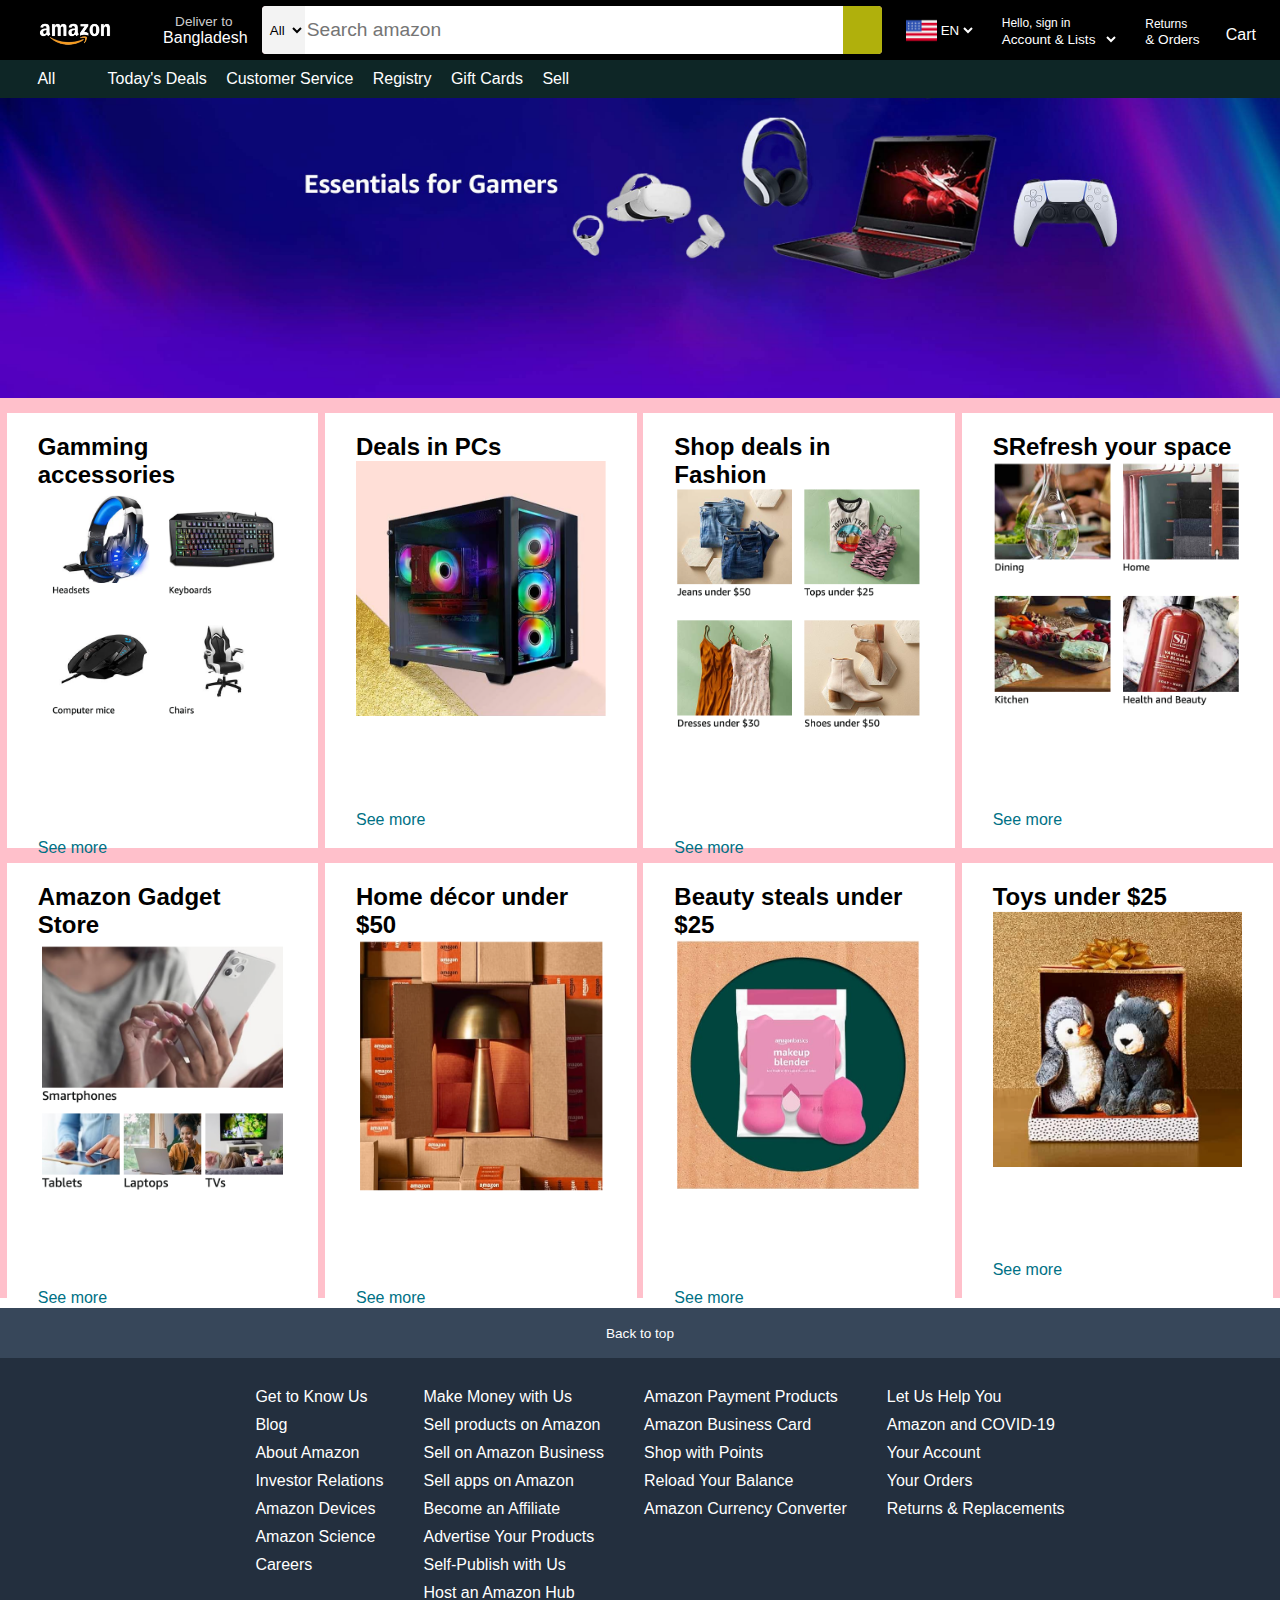
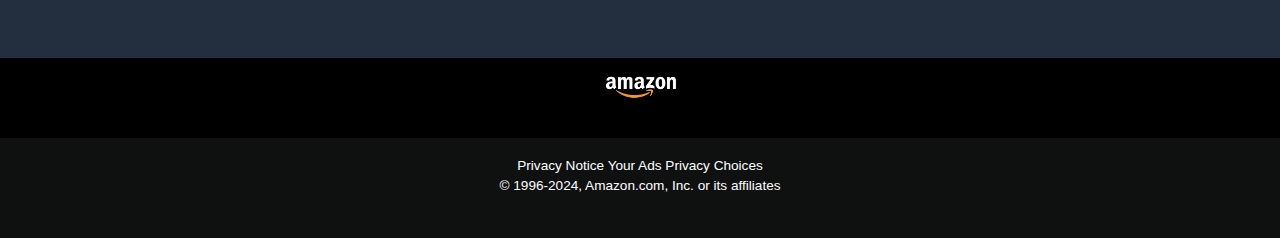
<file: index.html>
<!DOCTYPE html>
<html lang="en">
<head>
    <meta charset="UTF-8">
    <meta name="viewport" content="width=device-width, initial-scale=1.0">
    <title>Amazon</title>
    <link rel="stylesheet" href="https://cdnjs.cloudflare.com/ajax/libs/font-awesome/6.5.2/css/all.min.css" integrity="sha512-SnH5WK+bZxgPHs44uWIX+LLJAJ9/2PkPKZ5QiAj6Ta86w+fsb2TkcmfRyVX3pBnMFcV7oQPJkl9QevSCWr3W6A==" crossorigin="anonymous" referrerpolicy="no-referrer" />
    <link rel="stylesheet" href="amazon.css">

</head>
<body>
    <header>
        <div class="navbar ">
            <div class="nav-logo border">
                <div class="logo"></div>
            </div>    
            <div class="location border">
                <p class="first">Deliver to</p>
                <div class="location-mark">
                    <i class="fa-solid fa-location-dot"></i>
                    <p class="second">Bangladesh</p>                       
                </div>
            </div>
            <div class="search">
                <select class="selects">
                    <option>All</option>
                </select>
                <input type="text" placeholder="Search amazon" class="input">
                <div class="icon">
                    <i class="fa-solid fa-magnifying-glass"></i>
                </div>
            </div>
            <div class="language border">
                <div class="img"></div>
                <select class="en">
                    <option value="">EN</option>
                </select>
            </div>
            <div class="nav-signin border">
                <p><span>Hello, sign in</span></p>
                <p  class="Account">Account & Lists <select class="acsel"></select></p>
            </div>
            <div class="return border">
                <p><span>Returns</span></p>
                <p  class="Account">& Orders</p>
            </div>
            <div class="nav-cart border">
                <i class="fa-solid fa-cart-shopping"></i>
                Cart
            </div>
        </div>
        <div class="panel">
            <div class="border">
                <i class="fa-solid fa-bars"></i>
                All
            </div>
            <div class="para">
                <p class="paras">Today's Deals</p>
                <p class="paras">Customer Service</p>
                <p class="paras">Registry</p>
                <p class="paras">Gift Cards</p>
                <p class="paras">Sell</p>
            </div>

        </div>
    </header>
    <div class="hero_section"></div>
    <div class="shop-section">
        <div class="box1 box">
            <div class="box-content">
                <h2>Gamming accessories</h2>
                <div class="box-img" style="background-image: url(gamming.png);" ></div>
                <p>See more</p>
            </div>
        </div>
        <div class="box2 box">
            <div class="box-content">
                <h2>Deals in PCs</h2>
                <div class="box-img" style="background-image: url(pc.png);" ></div>
                <p>See more</p>
            </div>
        </div>
        <div class="box3 box">
            <div class="box-content">
                <h2>Shop deals in Fashion</h2>
                <div class="box-img" style="background-image: url(dress.png);" ></div>
                <p>See more</p>
            </div>
        </div>
        <div class="box4 box">
            <div class="box-content">
                <h2>SRefresh your space</h2>
                <div class="box-img" style="background-image: url(refresh.png);" ></div>
                <p>See more</p>
            </div>
        </div>
        <div class="box5 box">
            <div class="box-content">
                <h2>Amazon Gadget Store</h2>
                <div class="box-img" style="background-image: url(gadget.png);" ></div>
                <p>See more</p>
            </div>
        </div>
        <div class="box6 box">
            <div class="box-content">
                <h2>Home décor under $50</h2>
                <div class="box-img" style="background-image: url(decor.png);" ></div>
                <p>See more</p>
            </div>
        </div>
        <div class="box7 box">
            <div class="box-content">
                <h2>Beauty steals under $25</h2>
                <div class="box-img" style="background-image: url(beuty.png);" ></div>
                <p>See more</p>
            </div>
        </div>
        <div class="box8 box">
            <div class="box-content">
                <h2>Toys under $25</h2>
                <div class="box-img" style="background-image: url(toys.png);" ></div>
                <p>See more</p>
            </div>
        </div>
    </div>
    <footer>
        <div class="back-bar">
            <a class="back">Back to top</a>
        </div>
        <div class="foot1">
            <ul>
                <p class="footinline">Get to Know Us</p>
                <a >Blog</a>
                <a > About Amazon</a>
                <a>Investor Relations</a>
                <a >Amazon Devices</a>
                <a >Amazon Science</a>
                <a >Careers</a>
            </ul>
            <ul>
                <p class="footinline">Make Money with Us</p>
                <a>Sell products on Amazon</a>
                <a>Sell on Amazon Business</a>
                <a>Sell apps on Amazon</a>
                <a>Become an Affiliate</a>
                <a>Advertise Your Products</a>
                <a>Self-Publish with Us</a>
                <a>Host an Amazon Hub</a>
                <a›See More Make Money with Us></a>
           </ul>     
                
            <ul>
                <p class="footinline">Amazon Payment Products</p>
                <a>Amazon Business Card</a>
                <a>Shop with Points</a>
                <a>Reload Your Balance</a>
                <a>Amazon Currency Converter</a>
            </ul> 
            <ul>
                <p class="footinline">Let Us Help You</p>
                <a>Amazon and COVID-19</a>
                <a>Your Account</a>
                <a>Your Orders</a>
                <aShipping Rates & Policies></a>
                <a>Returns & Replacements</a>
                <aManage Your Content and Devices></a>
                <aHelp></a> 
            </ul>
        </div>
        <div class="foot2">
            <div class="logof"></div>
        </div>
        <div class="foot3">
            <div class="pages">
                <a ><Conditions of Use/a>
                <a >Privacy Notice</a>
                <a >Your Ads Privacy Choices</a>
            </div>
            <div class="copyright">
                © 1996-2024, Amazon.com, Inc. or its affiliates
            </div>
        </div>
    </footer>
</body>
</html>
</file>
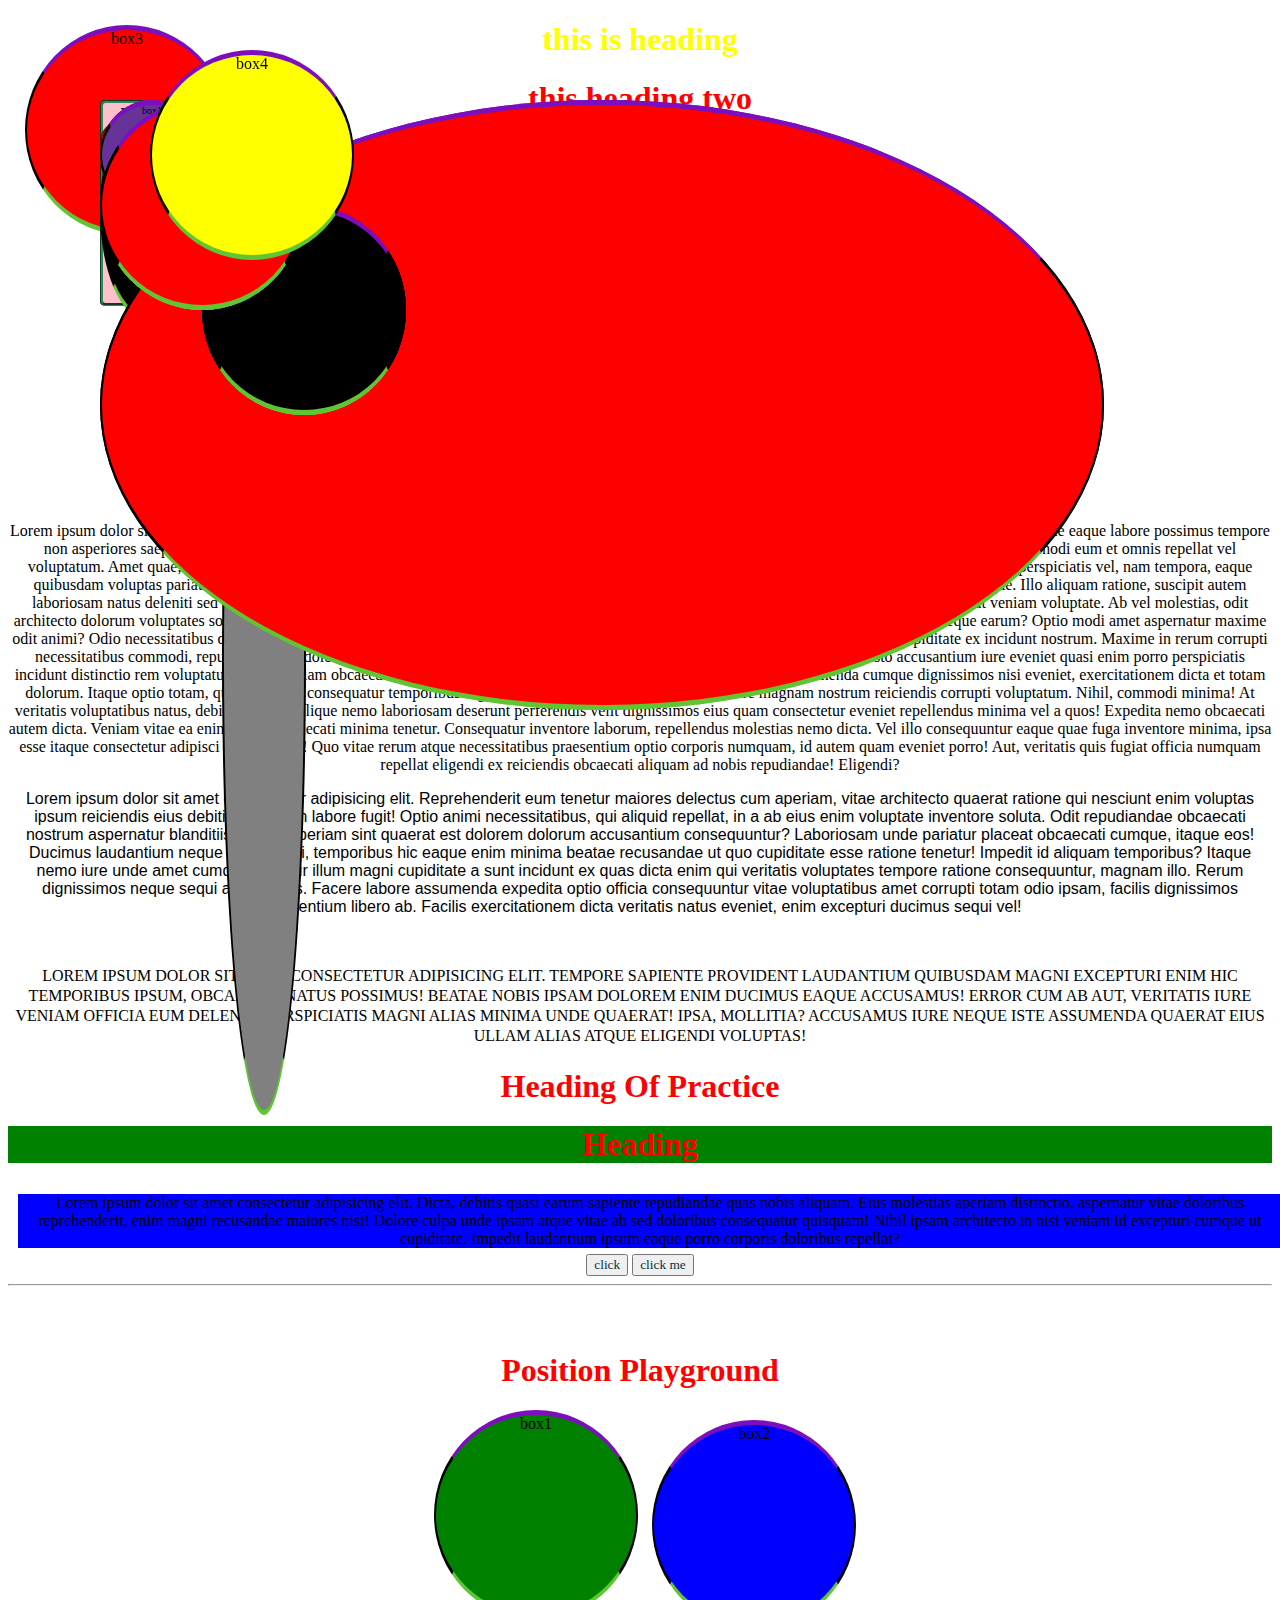
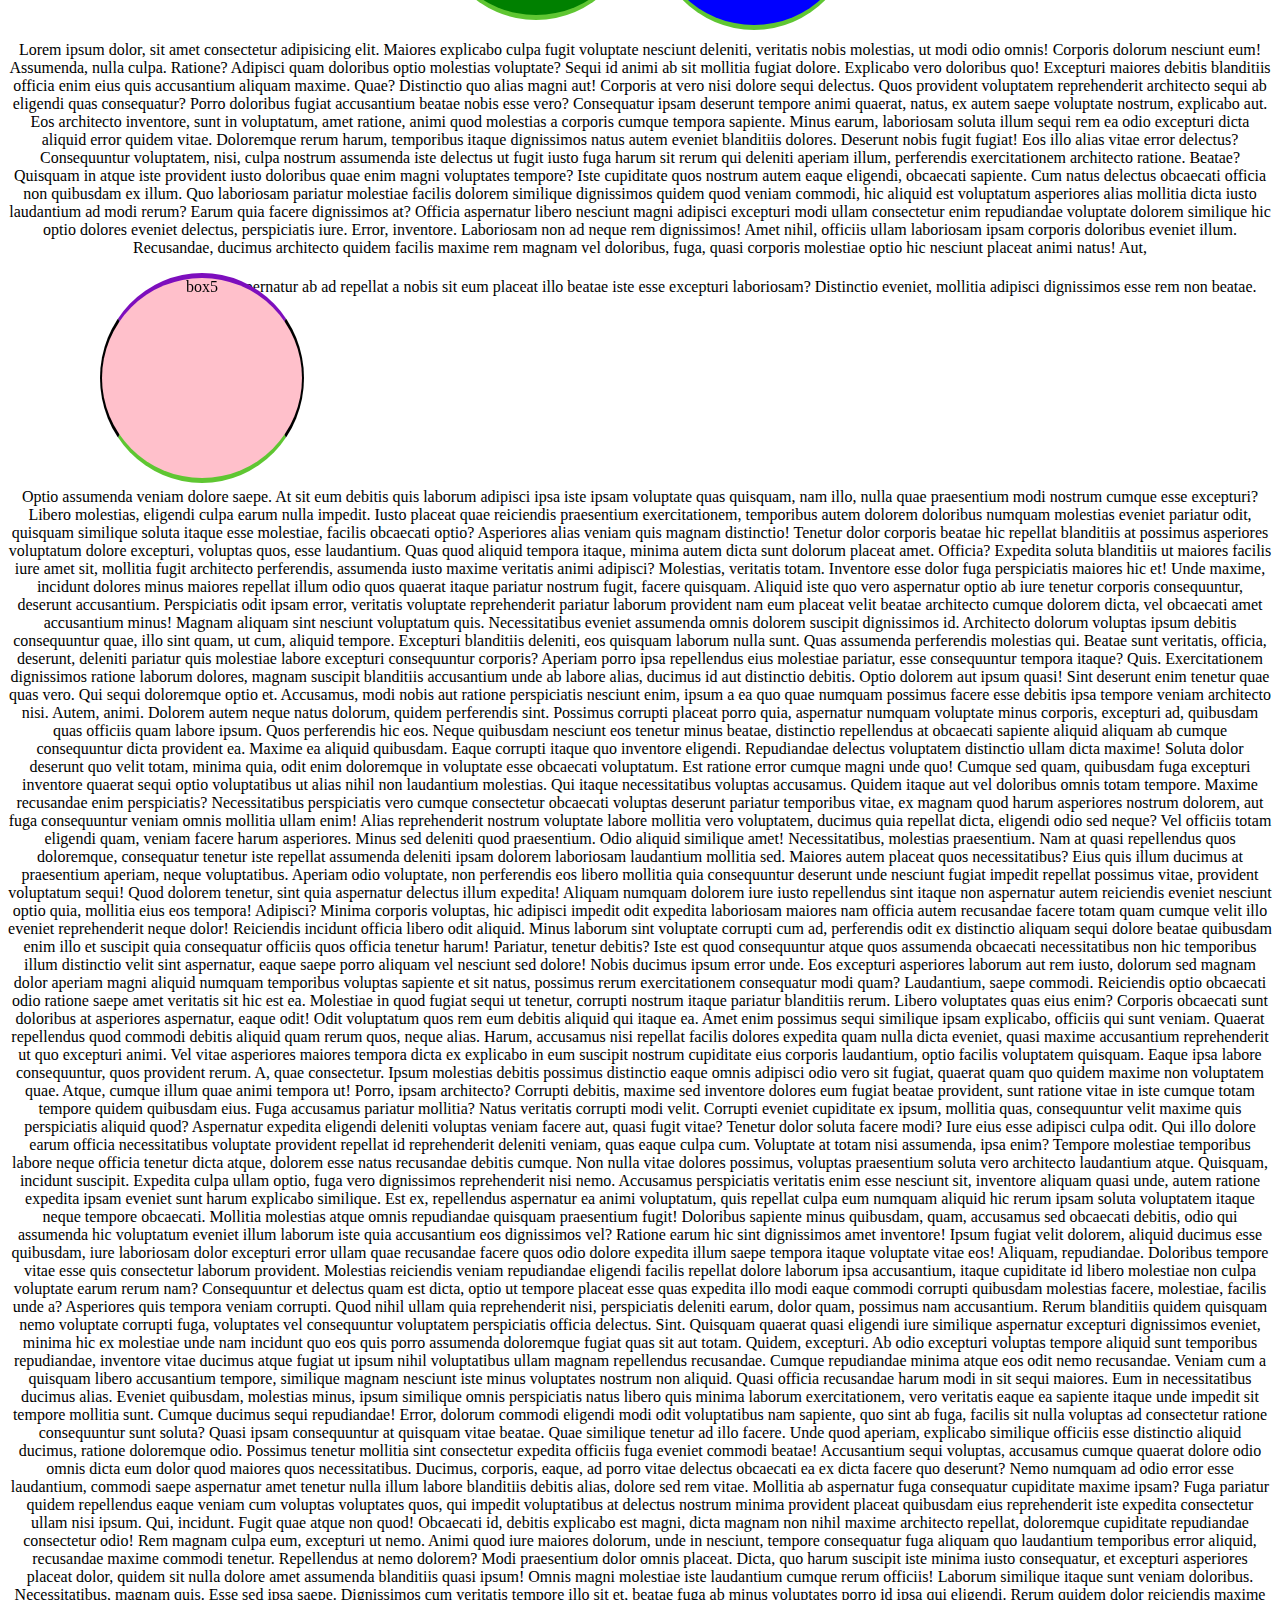
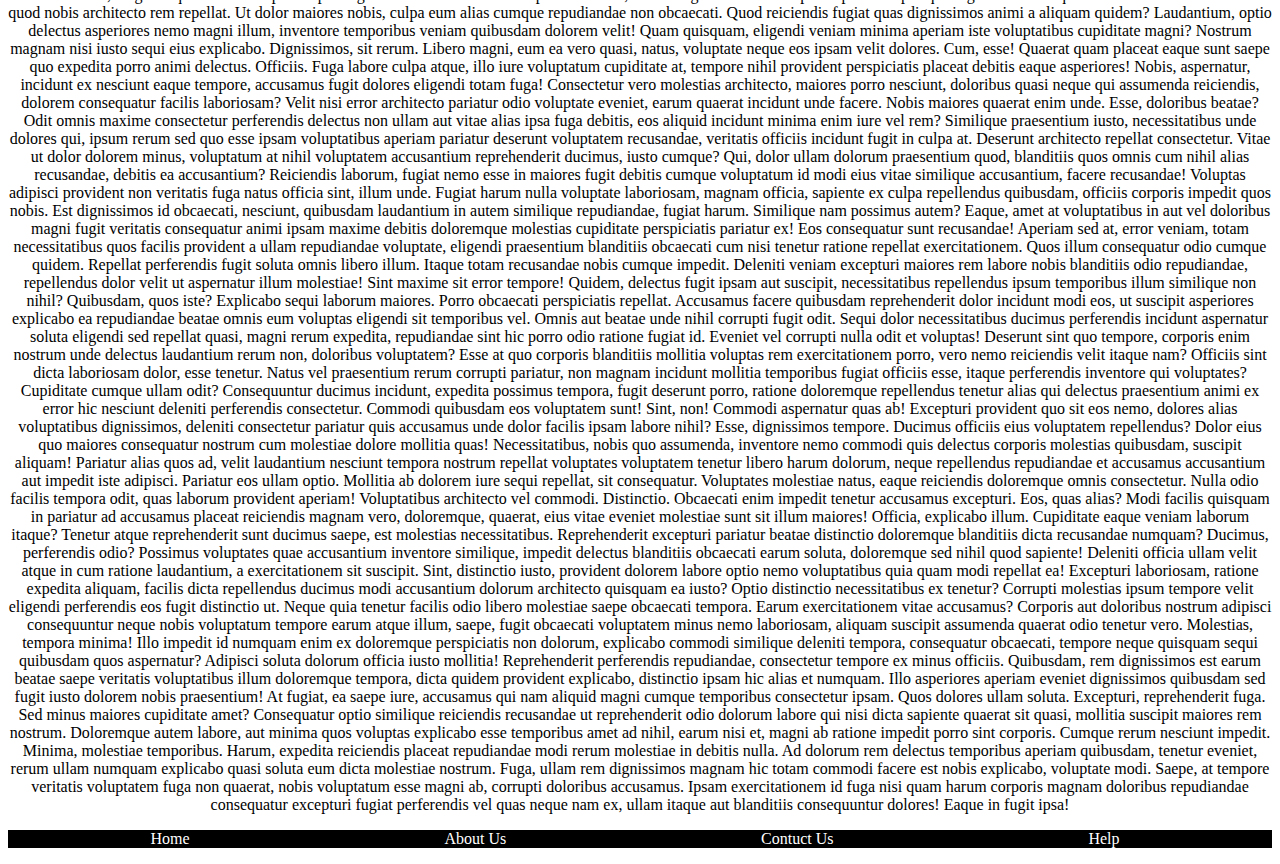
<file: css.html>
<!DOCTYPE html>
<html lang="en">
<head>
    <meta charset="UTF-8">
    <meta name="viewport" content="width=device-width, initial-scale=1.0">
    <title>Document</title>
    <link rel="stylesheet" href="style.css">
    <style>
        .b{
            color: blue;
        }
    </style>
</head>
<body>
    <h1 id="one">this is heading</h1>
    <h1 id="two"> this heading two </h1>
    <h1 class="none" >this is heading three </h1>
    <p class="none">this is a simple paragraph</p>
    <button>click me</button>
    <div id="box">
        Lorem ipsum dolor sit amet consectetur adipisicing elit. Tempore, mollitia! Soluta harum saepe porro quisquam illo quod aspernatur, accusamus nostrum numquam laboriosam officiis labore quibusdam molestias fugiat sequi suscipit aperiam?
    </div>
    <h1 class="heading">hello world</h1>
    <h2 class="heading">hello bangladesh</h2>
    <h3 class="heading">hello chittagong</h3>
    <button id="a">click me</button>
    <button id="b">click me</button>
    <button style="color: pink;">click me</button>
    <h1 id="aline">Heading</h1>
    <p aline1>Lorem ipsum dolor sit amet consectetur, adipisicing elit. Perferendis quam repellendus tempore. Nisi rem aliquam architecto, sed, nobis accusamus, nihil cum itaque eaque labore possimus tempore non asperiores saepe voluptate?Lorem ipsum 
        dolor sit amet consectetur adipisicing elit. Natus repudiandae dolorem delectus repellendus. Praesentium commodi eum et omnis repellat vel voluptatum. Amet quae, perspiciatis voluptas doloribus placeat consequuntur dignissimos accusantium.
    Consectetur porro sapiente accusantium. Facilis at perspiciatis vel, nam tempora, eaque quibusdam voluptas pariatur itaque aliquid illum, maiores fugit explicabo. Magni dolorum optio nulla harum enim, porro velit cum labore.
    Facere, eaque. Illo aliquam ratione, suscipit autem laboriosam natus deleniti sed qui eum libero! Atque ex nihil tempore consequuntur aliquid debitis! Blanditiis cum sit optio, perferendis quasi repellat veniam voluptate.
    Ab vel molestias, odit architecto dolorum voluptates soluta minima ipsum aspernatur perferendis doloremque iure, fugiat placeat cupiditate dicta, molestiae in impedit neque earum? Optio modi amet aspernatur maxime odit animi?
    Odio necessitatibus doloribus atque reiciendis. Consequuntur, non unde, quam quibusdam ullam molestiae est, dolore impedit cupiditate ex incidunt nostrum. Maxime in rerum corrupti necessitatibus commodi, repudiandae eos doloribus incidunt voluptatum?
    Deleniti iure vel magni itaque totam repellat nesciunt? Iusto accusantium iure eveniet quasi enim porro perspiciatis incidunt distinctio rem voluptatum quam veniam obcaecati minima asperiores delectus, velit, totam facere repudiandae!
    Assumenda cumque dignissimos nisi eveniet, exercitationem dicta et totam dolorum. Itaque optio totam, quos ut, nemo consequatur temporibus fugiat voluptates quod laborum esse at labore magnam nostrum reiciendis corrupti voluptatum.
    Nihil, commodi minima! At veritatis voluptatibus natus, debitis enim similique nemo laboriosam deserunt perferendis velit dignissimos eius quam consectetur eveniet repellendus minima vel a quos! Expedita nemo obcaecati autem dicta.
    Veniam vitae ea enim porro, obcaecati minima tenetur. Consequatur inventore laborum, repellendus molestias nemo dicta. Vel illo consequuntur eaque quae fuga inventore minima, ipsa esse itaque consectetur adipisci ad similique!
    Quo vitae rerum atque necessitatibus praesentium optio corporis numquam, id autem quam eveniet porro! Aut, veritatis quis fugiat officia numquam repellat eligendi ex reiciendis obcaecati aliquam ad nobis repudiandae! Eligendi?
    </p>
    <p id="aline2">Lorem ipsum dolor sit amet consectetur adipisicing elit. Reprehenderit eum tenetur maiores delectus cum aperiam, vitae architecto quaerat ratione qui nesciunt enim voluptas ipsum reiciendis eius debitis quisquam labore fugit!
    Optio animi necessitatibus, qui aliquid repellat, in a ab eius enim voluptate inventore soluta. Odit repudiandae obcaecati nostrum aspernatur blanditiis illo hic, aperiam sint quaerat est dolorem dolorum accusantium consequuntur?
    Laboriosam unde pariatur placeat obcaecati cumque, itaque eos! Ducimus laudantium neque modi quasi, temporibus hic eaque enim minima beatae recusandae ut quo cupiditate esse ratione tenetur! Impedit id aliquam temporibus?
    Itaque nemo iure unde amet cumque pariatur illum magni cupiditate a sunt incidunt ex quas dicta enim qui veritatis voluptates tempore ratione consequuntur, magnam illo. Rerum dignissimos neque sequi accusamus.
    Facere labore assumenda expedita optio officia consequuntur vitae voluptatibus amet corrupti totam odio ipsam, facilis dignissimos praesentium libero ab. Facilis exercitationem dicta veritatis natus eveniet, enim excepturi ducimus sequi vel!</p>
    <a href="http//www.gogle.com">click</a>
    <p id="hei">Lorem ipsum dolor sit amet consectetur adipisicing elit. Tempore sapiente provident laudantium quibusdam magni excepturi enim hic temporibus ipsum, obcaecati natus possimus! Beatae nobis ipsam dolorem enim ducimus eaque accusamus!
    Error cum ab aut, veritatis iure veniam officia eum deleniti perspiciatis magni alias minima unde quaerat! Ipsa, mollitia? Accusamus iure neque iste assumenda quaerat eius ullam alias atque eligendi voluptas!</p>
    <h1 id="nai">Heading of practice</h1>
    <div id="outer">
        outer
        <div id="inner">inner</div>
    </div>
    <!-- level 2 : Box Model -->
     <h1 id="box1">Heading</h1>
     <p id="box2">Lorem ipsum dolor sit amet consectetur adipisicing elit. Dicta, debitis quasi earum sapiente repudiandae quas nobis aliquam. Eius molestias aperiam distinctio, aspernatur vitae doloribus reprehenderit, enim magni recusandae maiores nisi!
     Dolore culpa unde ipsam atque vitae ab sed doloribus consequatur quisquam! Nihil ipsam architecto in nisi veniam id excepturi cumque ut cupiditate. Impedit laudantium ipsum eaque porro corporis doloribus repellat?</p>
    <button>click</button>
    <div class="box4">
        Hello world
    </div>
    <div class="box4">
        Hello world
    </div>
    <div class="box4">
        Hello world
    </div>
    <div id="boxpractice">
        Hello box model
    </div>
    <div id="osthir">
        <a id="o">amazon.in</a>          
        <a class="o2">My Account</a>         
        <a class="o2">My Cart</a>         
        <a class="o2">Cntuct Us</a>      
        <input type="text" placeholder="search Amazon.in"><button id="but">search</button>
    </div>
    <div id="traffic">
        <div id="red"></div>
        <br>
        <div id="yellow"></div>
        <br>
        <div id="green" ></div>
    
    </div>
    <div>
        hello world
    </div>
    <button>click me</button>
    <hr>
    <div class="display">hello</div>
    <div class="display">hello</div>
    <div class="display">hello</div>
    <br>
    <div id="p1"></div>
    <div id="p2"></div>
    <div id="p3"></div>
    <br>
    <div id="parent">
        box1
        <div id="child">box2</div>
    </div>
    <h1>Position Playground</h1>
    <div id="box1">box1</div>
    <div id="box2">box2</div>
    <div id="box3">box3</div>
    <div id="box4">box4</div>
    <p>Lorem ipsum dolor, sit amet consectetur adipisicing elit. Maiores explicabo culpa fugit voluptate nesciunt deleniti, veritatis nobis molestias, ut modi odio omnis! Corporis dolorum nesciunt eum! Assumenda, nulla culpa. Ratione?
    Adipisci quam doloribus optio molestias voluptate? Sequi id animi ab sit mollitia fugiat dolore. Explicabo vero doloribus quo! Excepturi maiores debitis blanditiis officia enim eius quis accusantium aliquam maxime. Quae?
    Distinctio quo alias magni aut! Corporis at vero nisi dolore sequi delectus. Quos provident voluptatem reprehenderit architecto sequi ab eligendi quas consequatur? Porro doloribus fugiat accusantium beatae nobis esse vero?
    Consequatur ipsam deserunt tempore animi quaerat, natus, ex autem saepe voluptate nostrum, explicabo aut. Eos architecto inventore, sunt in voluptatum, amet ratione, animi quod molestias a corporis cumque tempora sapiente.
    Minus earum, laboriosam soluta illum sequi rem ea odio excepturi dicta aliquid error quidem vitae. Doloremque rerum harum, temporibus itaque dignissimos natus autem eveniet blanditiis dolores. Deserunt nobis fugit fugiat!
    Eos illo alias vitae error delectus? Consequuntur voluptatem, nisi, culpa nostrum assumenda iste delectus ut fugit iusto fuga harum sit rerum qui deleniti aperiam illum, perferendis exercitationem architecto ratione. Beatae?
    Quisquam in atque iste provident iusto doloribus quae enim magni voluptates tempore? Iste cupiditate quos nostrum autem eaque eligendi, obcaecati sapiente. Cum natus delectus obcaecati officia non quibusdam ex illum.
    Quo laboriosam pariatur molestiae facilis dolorem similique dignissimos quidem quod veniam commodi, hic aliquid est voluptatum asperiores alias mollitia dicta iusto laudantium ad modi rerum? Earum quia facere dignissimos at?
    Officia aspernatur libero nesciunt magni adipisci excepturi modi ullam consectetur enim repudiandae voluptate dolorem similique hic optio dolores eveniet delectus, perspiciatis iure. Error, inventore. Laboriosam non ad neque rem dignissimos!
    Amet nihil, officiis ullam laboriosam ipsam corporis doloribus eveniet illum. Recusandae, ducimus architecto quidem facilis maxime rem magnam vel doloribus, fuga, quasi corporis molestiae optio hic nesciunt placeat animi natus!
    Aut,
    <div id="box5">box5</div>
    aspernatur ab ad repellat a nobis sit eum placeat illo beatae iste esse excepturi laboriosam? Distinctio eveniet, mollitia adipisci dignissimos esse rem non beatae. Optio assumenda veniam dolore saepe.
    At sit eum debitis quis laborum adipisci ipsa iste ipsam voluptate quas quisquam, nam illo, nulla quae praesentium modi nostrum cumque esse excepturi? Libero molestias, eligendi culpa earum nulla impedit.
    Iusto placeat quae reiciendis praesentium exercitationem, temporibus autem dolorem doloribus numquam molestias eveniet pariatur odit, quisquam similique soluta itaque esse molestiae, facilis obcaecati optio? Asperiores alias veniam quis magnam distinctio!
    Tenetur dolor corporis beatae hic repellat blanditiis at possimus asperiores voluptatum dolore excepturi, voluptas quos, esse laudantium. Quas quod aliquid tempora itaque, minima autem dicta sunt dolorum placeat amet. Officia?
    Expedita soluta blanditiis ut maiores facilis iure amet sit, mollitia fugit architecto perferendis, assumenda iusto maxime veritatis animi adipisci? Molestias, veritatis totam. Inventore esse dolor fuga perspiciatis maiores hic et!
    Unde maxime, incidunt dolores minus maiores repellat illum odio quos quaerat itaque pariatur nostrum fugit, facere quisquam. Aliquid iste quo vero aspernatur optio ab iure tenetur corporis consequuntur, deserunt accusantium.
    Perspiciatis odit ipsam error, veritatis voluptate reprehenderit pariatur laborum provident nam eum placeat velit beatae architecto cumque dolorem dicta, vel obcaecati amet accusantium minus! Magnam aliquam sint nesciunt voluptatum quis.
    Necessitatibus eveniet assumenda omnis dolorem suscipit dignissimos id. Architecto dolorum voluptas ipsum debitis consequuntur quae, illo sint quam, ut cum, aliquid tempore. Excepturi blanditiis deleniti, eos quisquam laborum nulla sunt.
    Quas assumenda perferendis molestias qui. Beatae sunt veritatis, officia, deserunt, deleniti pariatur quis molestiae labore excepturi consequuntur corporis? Aperiam porro ipsa repellendus eius molestiae pariatur, esse consequuntur tempora itaque? Quis.
    Exercitationem dignissimos ratione laborum dolores, magnam suscipit blanditiis accusantium unde ab labore alias, ducimus id aut distinctio debitis. Optio dolorem aut ipsum quasi! Sint deserunt enim tenetur quae quas vero.
    Qui sequi doloremque optio et. Accusamus, modi nobis aut ratione perspiciatis nesciunt enim, ipsum a ea quo quae numquam possimus facere esse debitis ipsa tempore veniam architecto nisi. Autem, animi.
    Dolorem autem neque natus dolorum, quidem perferendis sint. Possimus corrupti placeat porro quia, aspernatur numquam voluptate minus corporis, excepturi ad, quibusdam quas officiis quam labore ipsum. Quos perferendis hic eos.
    Neque quibusdam nesciunt eos tenetur minus beatae, distinctio repellendus at obcaecati sapiente aliquid aliquam ab cumque consequuntur dicta provident ea. Maxime ea aliquid quibusdam. Eaque corrupti itaque quo inventore eligendi.
    Repudiandae delectus voluptatem distinctio ullam dicta maxime! Soluta dolor deserunt quo velit totam, minima quia, odit enim doloremque in voluptate esse obcaecati voluptatum. Est ratione error cumque magni unde quo!
    Cumque sed quam, quibusdam fuga excepturi inventore quaerat sequi optio voluptatibus ut alias nihil non laudantium molestias. Qui itaque necessitatibus voluptas accusamus. Quidem itaque aut vel doloribus omnis totam tempore.
    Maxime recusandae enim perspiciatis? Necessitatibus perspiciatis vero cumque consectetur obcaecati voluptas deserunt pariatur temporibus vitae, ex magnam quod harum asperiores nostrum dolorem, aut fuga consequuntur veniam omnis mollitia ullam enim!
    Alias reprehenderit nostrum voluptate labore mollitia vero voluptatem, ducimus quia repellat dicta, eligendi odio sed neque? Vel officiis totam eligendi quam, veniam facere harum asperiores. Minus sed deleniti quod praesentium.
    Odio aliquid similique amet! Necessitatibus, molestias praesentium. Nam at quasi repellendus quos doloremque, consequatur tenetur iste repellat assumenda deleniti ipsam dolorem laboriosam laudantium mollitia sed. Maiores autem placeat quos necessitatibus?
    Eius quis illum ducimus at praesentium aperiam, neque voluptatibus. Aperiam odio voluptate, non perferendis eos libero mollitia quia consequuntur deserunt unde nesciunt fugiat impedit repellat possimus vitae, provident voluptatum sequi!
    Quod dolorem tenetur, sint quia aspernatur delectus illum expedita! Aliquam numquam dolorem iure iusto repellendus sint itaque non aspernatur autem reiciendis eveniet nesciunt optio quia, mollitia eius eos tempora! Adipisci?
    Minima corporis voluptas, hic adipisci impedit odit expedita laboriosam maiores nam officia autem recusandae facere totam quam cumque velit illo eveniet reprehenderit neque dolor! Reiciendis incidunt officia libero odit aliquid.
    Minus laborum sint voluptate corrupti cum ad, perferendis odit ex distinctio aliquam sequi dolore beatae quibusdam enim illo et suscipit quia consequatur officiis quos officia tenetur harum! Pariatur, tenetur debitis?
    Iste est quod consequuntur atque quos assumenda obcaecati necessitatibus non hic temporibus illum distinctio velit sint aspernatur, eaque saepe porro aliquam vel nesciunt sed dolore! Nobis ducimus ipsum error unde.
    Eos excepturi asperiores laborum aut rem iusto, dolorum sed magnam dolor aperiam magni aliquid numquam temporibus voluptas sapiente et sit natus, possimus rerum exercitationem consequatur modi quam? Laudantium, saepe commodi.
    Reiciendis optio obcaecati odio ratione saepe amet veritatis sit hic est ea. Molestiae in quod fugiat sequi ut tenetur, corrupti nostrum itaque pariatur blanditiis rerum. Libero voluptates quas eius enim?
    Corporis obcaecati sunt doloribus at asperiores aspernatur, eaque odit! Odit voluptatum quos rem eum debitis aliquid qui itaque ea. Amet enim possimus sequi similique ipsam explicabo, officiis qui sunt veniam.
    Quaerat repellendus quod commodi debitis aliquid quam rerum quos, neque alias. Harum, accusamus nisi repellat facilis dolores expedita quam nulla dicta eveniet, quasi maxime accusantium reprehenderit ut quo excepturi animi.
    Vel vitae asperiores maiores tempora dicta ex explicabo in eum suscipit nostrum cupiditate eius corporis laudantium, optio facilis voluptatem quisquam. Eaque ipsa labore consequuntur, quos provident rerum. A, quae consectetur.
    Ipsum molestias debitis possimus distinctio eaque omnis adipisci odio vero sit fugiat, quaerat quam quo quidem maxime non voluptatem quae. Atque, cumque illum quae animi tempora ut! Porro, ipsam architecto?
    Corrupti debitis, maxime sed inventore dolores eum fugiat beatae provident, sunt ratione vitae in iste cumque totam tempore quidem quibusdam eius. Fuga accusamus pariatur mollitia? Natus veritatis corrupti modi velit.
    Corrupti eveniet cupiditate ex ipsum, mollitia quas, consequuntur velit maxime quis perspiciatis aliquid quod? Aspernatur expedita eligendi deleniti voluptas veniam facere aut, quasi fugit vitae? Tenetur dolor soluta facere modi?
    Iure eius esse adipisci culpa odit. Qui illo dolore earum officia necessitatibus voluptate provident repellat id reprehenderit deleniti veniam, quas eaque culpa cum. Voluptate at totam nisi assumenda, ipsa enim?
    Tempore molestiae temporibus labore neque officia tenetur dicta atque, dolorem esse natus recusandae debitis cumque. Non nulla vitae dolores possimus, voluptas praesentium soluta vero architecto laudantium atque. Quisquam, incidunt suscipit.
    Expedita culpa ullam optio, fuga vero dignissimos reprehenderit nisi nemo. Accusamus perspiciatis veritatis enim esse nesciunt sit, inventore aliquam quasi unde, autem ratione expedita ipsam eveniet sunt harum explicabo similique.
    Est ex, repellendus aspernatur ea animi voluptatum, quis repellat culpa eum numquam aliquid hic rerum ipsam soluta voluptatem itaque neque tempore obcaecati. Mollitia molestias atque omnis repudiandae quisquam praesentium fugit!
    Doloribus sapiente minus quibusdam, quam, accusamus sed obcaecati debitis, odio qui assumenda hic voluptatum eveniet illum laborum iste quia accusantium eos dignissimos vel? Ratione earum hic sint dignissimos amet inventore!
    Ipsum fugiat velit dolorem, aliquid ducimus esse quibusdam, iure laboriosam dolor excepturi error ullam quae recusandae facere quos odio dolore expedita illum saepe tempora itaque voluptate vitae eos! Aliquam, repudiandae.
    Doloribus tempore vitae esse quis consectetur laborum provident. Molestias reiciendis veniam repudiandae eligendi facilis repellat dolore laborum ipsa accusantium, itaque cupiditate id libero molestiae non culpa voluptate earum rerum nam?
    Consequuntur et delectus quam est dicta, optio ut tempore placeat esse quas expedita illo modi eaque commodi corrupti quibusdam molestias facere, molestiae, facilis unde a? Asperiores quis tempora veniam corrupti.
    Quod nihil ullam quia reprehenderit nisi, perspiciatis deleniti earum, dolor quam, possimus nam accusantium. Rerum blanditiis quidem quisquam nemo voluptate corrupti fuga, voluptates vel consequuntur voluptatem perspiciatis officia delectus. Sint.
    Quisquam quaerat quasi eligendi iure similique aspernatur excepturi dignissimos eveniet, minima hic ex molestiae unde nam incidunt quo eos quis porro assumenda doloremque fugiat quas sit aut totam. Quidem, excepturi.
    Ab odio excepturi voluptas tempore aliquid sunt temporibus repudiandae, inventore vitae ducimus atque fugiat ut ipsum nihil voluptatibus ullam magnam repellendus recusandae. Cumque repudiandae minima atque eos odit nemo recusandae.
    Veniam cum a quisquam libero accusantium tempore, similique magnam nesciunt iste minus voluptates nostrum non aliquid. Quasi officia recusandae harum modi in sit sequi maiores. Eum in necessitatibus ducimus alias.
    Eveniet quibusdam, molestias minus, ipsum similique omnis perspiciatis natus libero quis minima laborum exercitationem, vero veritatis eaque ea sapiente itaque unde impedit sit tempore mollitia sunt. Cumque ducimus sequi repudiandae!
    Error, dolorum commodi eligendi modi odit voluptatibus nam sapiente, quo sint ab fuga, facilis sit nulla voluptas ad consectetur ratione consequuntur sunt soluta? Quasi ipsam consequuntur at quisquam vitae beatae.
    Quae similique tenetur ad illo facere. Unde quod aperiam, explicabo similique officiis esse distinctio aliquid ducimus, ratione doloremque odio. Possimus tenetur mollitia sint consectetur expedita officiis fuga eveniet commodi beatae!
    Accusantium sequi voluptas, accusamus cumque quaerat dolore odio omnis dicta eum dolor quod maiores quos necessitatibus. Ducimus, corporis, eaque, ad porro vitae delectus obcaecati ea ex dicta facere quo deserunt?
    Nemo numquam ad odio error esse laudantium, commodi saepe aspernatur amet tenetur nulla illum labore blanditiis debitis alias, dolore sed rem vitae. Mollitia ab aspernatur fuga consequatur cupiditate maxime ipsam?
    Fuga pariatur quidem repellendus eaque veniam cum voluptas voluptates quos, qui impedit voluptatibus at delectus nostrum minima provident placeat quibusdam eius reprehenderit iste expedita consectetur ullam nisi ipsum. Qui, incidunt.
    Fugit quae atque non quod! Obcaecati id, debitis explicabo est magni, dicta magnam non nihil maxime architecto repellat, doloremque cupiditate repudiandae consectetur odio! Rem magnam culpa eum, excepturi ut nemo.
    Animi quod iure maiores dolorum, unde in nesciunt, tempore consequatur fuga aliquam quo laudantium temporibus error aliquid, recusandae maxime commodi tenetur. Repellendus at nemo dolorem? Modi praesentium dolor omnis placeat.
    Dicta, quo harum suscipit iste minima iusto consequatur, et excepturi asperiores placeat dolor, quidem sit nulla dolore amet assumenda blanditiis quasi ipsum! Omnis magni molestiae iste laudantium cumque rerum officiis!
    Laborum similique itaque sunt veniam doloribus. Necessitatibus, magnam quis. Esse sed ipsa saepe. Dignissimos cum veritatis tempore illo sit et, beatae fuga ab minus voluptates porro id ipsa qui eligendi.
    Rerum quidem dolor reiciendis maxime quod nobis architecto rem repellat. Ut dolor maiores nobis, culpa eum alias cumque repudiandae non obcaecati. Quod reiciendis fugiat quas dignissimos animi a aliquam quidem?
    Laudantium, optio delectus asperiores nemo magni illum, inventore temporibus veniam quibusdam dolorem velit! Quam quisquam, eligendi veniam minima aperiam iste voluptatibus cupiditate magni? Nostrum magnam nisi iusto sequi eius explicabo.
    Dignissimos, sit rerum. Libero magni, eum ea vero quasi, natus, voluptate neque eos ipsam velit dolores. Cum, esse! Quaerat quam placeat eaque sunt saepe quo expedita porro animi delectus. Officiis.
    Fuga labore culpa atque, illo iure voluptatum cupiditate at, tempore nihil provident perspiciatis placeat debitis eaque asperiores! Nobis, aspernatur, incidunt ex nesciunt eaque tempore, accusamus fugit dolores eligendi totam fuga!
    Consectetur vero molestias architecto, maiores porro nesciunt, doloribus quasi neque qui assumenda reiciendis, dolorem consequatur facilis laboriosam? Velit nisi error architecto pariatur odio voluptate eveniet, earum quaerat incidunt unde facere.
    Nobis maiores quaerat enim unde. Esse, doloribus beatae? Odit omnis maxime consectetur perferendis delectus non ullam aut vitae alias ipsa fuga debitis, eos aliquid incidunt minima enim iure vel rem?
    Similique praesentium iusto, necessitatibus unde dolores qui, ipsum rerum sed quo esse ipsam voluptatibus aperiam pariatur deserunt voluptatem recusandae, veritatis officiis incidunt fugit in culpa at. Deserunt architecto repellat consectetur.
    Vitae ut dolor dolorem minus, voluptatum at nihil voluptatem accusantium reprehenderit ducimus, iusto cumque? Qui, dolor ullam dolorum praesentium quod, blanditiis quos omnis cum nihil alias recusandae, debitis ea accusantium?
    Reiciendis laborum, fugiat nemo esse in maiores fugit debitis cumque voluptatum id modi eius vitae similique accusantium, facere recusandae! Voluptas adipisci provident non veritatis fuga natus officia sint, illum unde.
    Fugiat harum nulla voluptate laboriosam, magnam officia, sapiente ex culpa repellendus quibusdam, officiis corporis impedit quos nobis. Est dignissimos id obcaecati, nesciunt, quibusdam laudantium in autem similique repudiandae, fugiat harum.
    Similique nam possimus autem? Eaque, amet at voluptatibus in aut vel doloribus magni fugit veritatis consequatur animi ipsam maxime debitis doloremque molestias cupiditate perspiciatis pariatur ex! Eos consequatur sunt recusandae!
    Aperiam sed at, error veniam, totam necessitatibus quos facilis provident a ullam repudiandae voluptate, eligendi praesentium blanditiis obcaecati cum nisi tenetur ratione repellat exercitationem. Quos illum consequatur odio cumque quidem.
    Repellat perferendis fugit soluta omnis libero illum. Itaque totam recusandae nobis cumque impedit. Deleniti veniam excepturi maiores rem labore nobis blanditiis odio repudiandae, repellendus dolor velit ut aspernatur illum molestiae!
    Sint maxime sit error tempore! Quidem, delectus fugit ipsam aut suscipit, necessitatibus repellendus ipsum temporibus illum similique non nihil? Quibusdam, quos iste? Explicabo sequi laborum maiores. Porro obcaecati perspiciatis repellat.
    Accusamus facere quibusdam reprehenderit dolor incidunt modi eos, ut suscipit asperiores explicabo ea repudiandae beatae omnis eum voluptas eligendi sit temporibus vel. Omnis aut beatae unde nihil corrupti fugit odit.
    Sequi dolor necessitatibus ducimus perferendis incidunt aspernatur soluta eligendi sed repellat quasi, magni rerum expedita, repudiandae sint hic porro odio ratione fugiat id. Eveniet vel corrupti nulla odit et voluptas!
    Deserunt sint quo tempore, corporis enim nostrum unde delectus laudantium rerum non, doloribus voluptatem? Esse at quo corporis blanditiis mollitia voluptas rem exercitationem porro, vero nemo reiciendis velit itaque nam?
    Officiis sint dicta laboriosam dolor, esse tenetur. Natus vel praesentium rerum corrupti pariatur, non magnam incidunt mollitia temporibus fugiat officiis esse, itaque perferendis inventore qui voluptates? Cupiditate cumque ullam odit?
    Consequuntur ducimus incidunt, expedita possimus tempora, fugit deserunt porro, ratione doloremque repellendus tenetur alias qui delectus praesentium animi ex error hic nesciunt deleniti perferendis consectetur. Commodi quibusdam eos voluptatem sunt!
    Sint, non! Commodi aspernatur quas ab! Excepturi provident quo sit eos nemo, dolores alias voluptatibus dignissimos, deleniti consectetur pariatur quis accusamus unde dolor facilis ipsam labore nihil? Esse, dignissimos tempore.
    Ducimus officiis eius voluptatem repellendus? Dolor eius quo maiores consequatur nostrum cum molestiae dolore mollitia quas! Necessitatibus, nobis quo assumenda, inventore nemo commodi quis delectus corporis molestias quibusdam, suscipit aliquam!
    Pariatur alias quos ad, velit laudantium nesciunt tempora nostrum repellat voluptates voluptatem tenetur libero harum dolorum, neque repellendus repudiandae et accusamus accusantium aut impedit iste adipisci. Pariatur eos ullam optio.
    Mollitia ab dolorem iure sequi repellat, sit consequatur. Voluptates molestiae natus, eaque reiciendis doloremque omnis consectetur. Nulla odio facilis tempora odit, quas laborum provident aperiam! Voluptatibus architecto vel commodi. Distinctio.
    Obcaecati enim impedit tenetur accusamus excepturi. Eos, quas alias? Modi facilis quisquam in pariatur ad accusamus placeat reiciendis magnam vero, doloremque, quaerat, eius vitae eveniet molestiae sunt sit illum maiores!
    Officia, explicabo illum. Cupiditate eaque veniam laborum itaque? Tenetur atque reprehenderit sunt ducimus saepe, est molestias necessitatibus. Reprehenderit excepturi pariatur beatae distinctio doloremque blanditiis dicta recusandae numquam? Ducimus, perferendis odio?
    Possimus voluptates quae accusantium inventore similique, impedit delectus blanditiis obcaecati earum soluta, doloremque sed nihil quod sapiente! Deleniti officia ullam velit atque in cum ratione laudantium, a exercitationem sit suscipit.
    Sint, distinctio iusto, provident dolorem labore optio nemo voluptatibus quia quam modi repellat ea! Excepturi laboriosam, ratione expedita aliquam, facilis dicta repellendus ducimus modi accusantium dolorum architecto quisquam ea iusto?
    Optio distinctio necessitatibus ex tenetur? Corrupti molestias ipsum tempore velit eligendi perferendis eos fugit distinctio ut. Neque quia tenetur facilis odio libero molestiae saepe obcaecati tempora. Earum exercitationem vitae accusamus?
    Corporis aut doloribus nostrum adipisci consequuntur neque nobis voluptatum tempore earum atque illum, saepe, fugit obcaecati voluptatem minus nemo laboriosam, aliquam suscipit assumenda quaerat odio tenetur vero. Molestias, tempora minima!
    Illo impedit id numquam enim ex doloremque perspiciatis non dolorum, explicabo commodi similique deleniti tempora, consequatur obcaecati, tempore neque quisquam sequi quibusdam quos aspernatur? Adipisci soluta dolorum officia iusto mollitia!
    Reprehenderit perferendis repudiandae, consectetur tempore ex minus officiis. Quibusdam, rem dignissimos est earum beatae saepe veritatis voluptatibus illum doloremque tempora, dicta quidem provident explicabo, distinctio ipsam hic alias et numquam.
    Illo asperiores aperiam eveniet dignissimos quibusdam sed fugit iusto dolorem nobis praesentium! At fugiat, ea saepe iure, accusamus qui nam aliquid magni cumque temporibus consectetur ipsam. Quos dolores ullam soluta.
    Excepturi, reprehenderit fuga. Sed minus maiores cupiditate amet? Consequatur optio similique reiciendis recusandae ut reprehenderit odio dolorum labore qui nisi dicta sapiente quaerat sit quasi, mollitia suscipit maiores rem nostrum.
    Doloremque autem labore, aut minima quos voluptas explicabo esse temporibus amet ad nihil, earum nisi et, magni ab ratione impedit porro sint corporis. Cumque rerum nesciunt impedit. Minima, molestiae temporibus.
    Harum, expedita reiciendis placeat repudiandae modi rerum molestiae in debitis nulla. Ad dolorum rem delectus temporibus aperiam quibusdam, tenetur eveniet, rerum ullam numquam explicabo quasi soluta eum dicta molestiae nostrum.
    Fuga, ullam rem dignissimos magnam hic totam commodi facere est nobis explicabo, voluptate modi. Saepe, at tempore veritatis voluptatem fuga non quaerat, nobis voluptatum esse magni ab, corrupti doloribus accusamus.
    Ipsam exercitationem id fuga nisi quam harum corporis magnam doloribus repudiandae consequatur excepturi fugiat perferendis vel quas neque nam ex, ullam itaque aut blanditiis consequuntur dolores! Eaque in fugit ipsa!</p>
<div id="container">
    <div id="b1">box1</div>
    <div id="b2">box2</div>
    <div id="b3">box3</div>
    <div id="b4">box4</div>
    <div id="b5">box5</div>
</div>
<div id="container">
    <div id="b1">box1</div>
    <div id="b2">box2</div>
    <div id="b3">box3</div>
    <div id="b4">box4</div>
    <div id="b5">box5</div>
</div>
<ul>
    <li><a href="#">Home</a></li>
    <li><a href="#">About Us</a></li>
    <li><a href="#">Contuct Us</a></li>
    <li><a href="#">Help</a></li>
</ul>
<div id="inner">
    <div id="outter"></div>
</div>
<div></div>
<div>this is a box</div>
<div></div>
</html>
</file>
<file: amazon.css>
*{
    margin: 0;
    font-family: Arial, Helvetica, sans-serif;
    border: border-box;
}
.navbar{
    height: 60px;
    background-color:black ;
    color: white;
    display: flex;
    align-items: center;
    justify-content: space-evenly;
}
.nav-logo{
    height: 50px;
    width: 100px;
}
.logo{
    background-image: url(amazonlogo.png);
    height: 50px;
    background-size: cover;
    width: 100%;
}
.border{
    border: 2px solid transparent;
}
.border :hover{
    border: 2px solid white;
}
.first{
    color: #cccccc;
    font-size: 0.85rem;
    margin-left: 15px;
}
.second{
    font-size: 1rem;
    margin-left: 3px;
}
.location-mark{
    display: flex;
    align-items: center;
}
.location{
    position: relative;
    left: 10px;
}
.search{
    display: flex;
    justify-content: space-evenly;
    background-color: pink;
    width: 620px;
    height: 48px;
    border-radius: 4px;
}
   
.selects{
    background-color: #f3f3f3;
    width: 50px;
    text-align: center;
    border-top-left-radius:4px;
    border-bottom-left-radius:4px;
    border: none;
} 
.input{
    width: 100%;
    font-size: 1.2rem;
    border: none;
}
.icon{
    width: 45px;
    background-color: rgb(176, 176, 12);
    display: flex;
    justify-content: center;
    align-items: center;
    font-size: larger;
    color: rgb(232, 64, 8);
    border-top-right-radius:4px;
    border-bottom-right-radius:4px;
}
.language{
    height: 30px;
    width: 70px;
    display: flex;
    justify-content: center;
    align-items: center;
}
.img{
    background-image: url(united-states-of-america.png);
    height: 30px;
    background-size: cover;
    width: 100%;
}
.en{
    background-color: transparent;
    color: white;
    border: none;
}
.search :hover{
    border: 2px solid orange;
}
span{
    font-size: .75rem;
}
.Account{
    font-size: .85rem;
    font-weight: 700px;
}
.acsel{
    color: white;
    background-color: black;
    border: none;
}
.nav-cart i{
    font-size: 30px;
}
.nav-cart{
    font-weight: 700px;
}
.panel{
    height: 38px;
    background-color: #0e2626;
    align-items: center;
    justify-content: space-evenly;
    display: flex;
    color: white;
}
.paras{
    display: inline;
    margin-left: 15px;
}
.para{
    width: 90%;
}
.hero_section{
    background-image: url(game1.jpg);
    height: 300px;
    background-size: cover;
}
.shop-section{
    display: flex;
    flex-wrap: wrap;
    justify-content: space-evenly;
    background-color: pink;
}
.box{
    /* border: 2px solid rgb(23, 15, 15); */
    height: 400px;
    background-color: white;
    width: 22%;
    padding: 20px 15px 15px 15px;
    margin-top: 15px;
}
.box-img{
    height: 350px;
    background-size: contain;
    background-repeat: no-repeat;
}
.box-content{
    margin-right: 1rem;
    margin-left: 1rem;
}
.box-content p{
    color: #007185;
}
footer{
    margin-top: 10px;
}
.back-bar{
    height: 50px;
    background-color: rgb(55, 71, 90);
    align-items: center;
    justify-content: center;
    display: flex;
}
.back{
    color: white;
    font-size: .85rem;
}
.foot1{
    height: 300px;
    background-color: #232f3e;
    display: flex;
    justify-content: center;
    color: white;
}
ul{
    margin-top: 30px;
}
ul a{
    display: block;
    margin-top: 10px;
}
.foot2{
    height: 80px;
    background-color: #000000;
    color: white;
    border-top: 3ps solid white;
    display: flex;
    justify-content: center ;
}
.logof{
    background-image: url(amazonlogo.png);
    height: 50px;
    background-size: cover;
    width: 100px;
}
.foot3{
    height: 80px;
    background-color: #0f1111;
    color: white;
    padding-top: 20px;
}
.pages{
    text-align: center;
    font-size: .85rem;
}
.copyright{
    padding-top: 5px;
    text-align: center;
    font-size: .85rem;
}
</file>
<file: style.css>
/*body{
    background-color: rgb(150,100,150);
}*/
button{
    color: rgb(6, 49, 65);
}
/**{
    background-color: pink;
    font-style: italic;
}*/
h1{
    color: green;
}
*{
    font-family: 'Times New Roman', Times, serif;
}
#one{
    color: yellow;
}
.none{
    color: blueviolet;
}
.box{
    background-color: rgb(34, 34, 206);
}
/* .heading{
    color: red;
} */
h1,h2,h3{
    color: red;
}
#a{
    color: green;
}
#aline{
    text-align: center;
    text-decoration: underline;
    font-weight:normal;
}
#aline1{
    text-align:center;
    
    /* start,end  MDN website*/
}
#aline2{
    font-family: Arial, Helvetica, sans-serif;
    
}
a{
    text-decoration: none;
}
#hei{
    line-height: 20px;
    text-transform: uppercase;
}
#nai{
    text-align: center;
    text-transform: capitalize;
}
#outer{
    font-size:25px ;
}
#inner{
    font-size: 10px;
}
.box4{
    height: 100px;
    background-color: pink;
    width: 100px;
    /* border: 3px;
    border-style: groove;
    border-color: seagreen; */
    border: 3px groove seagreen;
    text-align: center;
    margin-bottom: 10px;
    border-radius: 5px;
    padding: 50px;
}
#boxpractice{
    text-align: center;
    height: 100px;
    width: 100px;
    background-color: green;
    border-radius: 50%;
}
#osthir{
    height: 20px;
    background-color: rgb(11, 2, 11);
    border: 5px groove rgb(192, 30, 30);
    padding-bottom: 50px;
    padding-left: 10px;
}
a{
    margin-right: 50px;
}
#but{
    background-color: yellowgreen;
}
.wh{
    color: white;
}
#o{
    color: yellowgreen;
    text-decoration: none;
}
.o2{
    color: white;
    text-decoration: none;
}
#traffic{
    background-color: black;
    height: 180px;
    width: 60px;
    padding: 15px;
}
#red{
    background-color: red;
    height: 50px;
    width: 50px;
    border-radius: 50%;
    
}
#yellow{
    background-color: yellow;
    height: 50px;
    width: 50px;
    border-radius: 50%;
}
#green{
    background-color: green;
    height: 50px;
    width: 50px;
    border-radius: 50%;
}
/* converting block to inline and vice versa
 div{
    background-color: pink;
    display: inline;
}
button{
    display: block;
} */
.display{
    background-color:rgba(255, 0,0, .75);
    height: 100px;
    width: 100px;
    margin: 30px;
    padding: 30px;
    display: inline-block;
    /* inline left right 
    difference between visibility none , display hidden*/
} 
#p1{
    height: 100px;
    width: 100px;
    border: 5px solid red;
    background-color: rgba(255, 0, 190, .5);
}
#p2{
    height: 100px;
    width: 100px;
    border: 5px solid red;

    background-color: rgba(10,20,30,.5);
}
#p3{
    height: 100px;
    width: 100px;
    border: 5px solid red;

    background-color: rgba(100, 0, 0,.5);
}
#parent{
    height: 100px;
    width: 100px;
    background-color: rebeccapurple;
    font-size: 10px;
}
#child{
    height: 30%;
    width: 30%;
    background-color: gray;
    margin-left: 20%;
    font-size: 2em;
    width: 2em;
    width: 5rem;
    height: 100vh;
}
#hola{
    display: inline-block;
}
div{
    height: 100px;
    width: 100px;
    border: 5px solid black;
    margin-bottom: 5px;
    display: inline-block;
}
#box1{
    background-color: green;
    position: static;
    top: 100px;
    left: 200px;
}
#box2{
    background-color: blue;
    position: relative;
    top: 10px;
    left: 10px;
    z-index: 2;
}
#box3{
    background-color: red;
    position: absolute;
    top: 25px;
    left: 25px;
    z-index: -1;
}
#box4{
    background-color: yellow;
    position: fixed;
    top: 50px;
    left: 150px;
    z-index: 1;
}
#box5{
    background-color: pink;
    position: sticky;
    top: 0px;
    left: 100px;
}
body{
    text-align: center;
}
div{
    height: 100px;
    width: 150px;
    border: 5px solid red;
    display: inline-block;
}
#container{
    height: 600px;
    width: 600px;
    display: flex;
    flex-direction: row;
    /* justify-content: end; 
    justify-content: center;
    justify-content: space-around;
    justify-content: space-between;*/
    justify-content: center;
    flex-wrap: wrap;
    align-items: start;
    /* align-content: flex-start; */
    /* align-content: center; */
}
#b1{
    background-color: red;
}
#b2{
    height: 200px;
    background-color: rgb(117, 65, 65);
    align-self: flex-end;
}
#b3{
    height: ;
    background-color: rgb(43, 198, 43);
}
#b4{
    background-color: blue;
}
#b5{
    background-color: black;
    align-self: flex-end;
}
body{
    text-align: center;
}
div{
    height: 100px;
    width: 150px;
    border: 5px solid red;
    display: inline-block;
}
#container{
    height:600px;
    width: 1000px;
    display: flex;
    flex-direction: row;
    /* justify-content: end; 
    justify-content: center;
    justify-content: space-around;
    justify-content: space-between;*/
    justify-content: center;
    /* flex-wrap: wrap; */
    align-items: start;
    /* align-content: flex-start; */
    /* align-content: center; */
}
#b1{
    background-color: red;
}
#b2{
    background-color: rgb(117, 65, 65);
    /* align-self: flex-end; */
    /* flex: shrink 4; */
}
#b3{
    height: ;
    background-color: rgb(43, 198, 43);
}
#b4{
    background-color: blue;
    flex-grow: 1;
}
#b5{
    background-color: black;
    /* align-self: flex-end; */
}
ul{
    background-color: black;
    display: flex;
    justify-content: space-around;

}
li{
    list-style: none;
    display: inline;
}
a{
    text-decoration: none;
    color: white;
    display: inline;
}
#inner{
    height: 200px;
    width: 200px;
    background-color: blueviolet;
    display: flex;
    justify-content: center;
    align-items: center;
}
#outter{
    height: 50px;
    width: 50px;
    background-color: rebeccapurple;
}
div{
    height: 100px;
    width: 100px;
    background-color: red;
}
@media (width:600px){
    div{
        background-color: yellow;
    }
}
@media (max-width:300px){
    div{
        background-color: blueviolet;
    }
}
@media (min-width: 700px){
    div{
        background-color: brown;
    }
}
@media (min-width:750px) and (max-width:850px){
    div{
        background-color: cadetblue;
    }
}
div{
    height: 100px;
    width: 100px;
    background-color: red;
    border: 2px solid black;
    position: absolute;
    top: 100px;
    left: 100px;
    /* transition-property: all;
    transition-duration: 2s;
    transition-timing-function: ease-in;
    transition-delay: 2s; 
    ;
    transform: rotate(45deg);
    rotate: 180deg;
    transition: all 1s ease-in 1s*/
    /* animation-name: nothing;
    animation-duration: 2s;
    animation-timing-function: ease-in;
    animation-delay:1s;
    animation-iteration-count: 5 ;
    animation-direction: normal; */
    animation: nothing 2s ease-in 1s infinite normal;
}
@keyframes nothing{
    /* from{
        left:0px;
        background-color: red;
    }       
    to{
        left: 300px;
        background-color: yellow;
    } */
    0%{
        left:0px;
        background-color: red;
    }       
    50%{
        left: 300px;
        background-color: yellow;
    }
    100%{
        left: 600px;
        background-color: blueviolet;
    }
       
}
div:hover{
    background-color: yellow;
    color: rgb(32, 154, 67);
    font-size: 20px;
   /*  transform: scale(1,2);
    transform: rotate(90deg); */
    /* transform: translate(200px,300px);
    transform: translateY(200px);
    transform: skew(90deg); */
}
div:active{
    background-color: green;
}
div{
    height: 200px;
    width: 200px;
    border-radius: 50%;
    border-top: 5px solid rgb(232, 31, 31);
    border-bottom: 5px solid rgb(95, 198, 50);
    border-top: 5px solid rgb(50, 3, 3);
    border-top: 5px solid rgb(125, 14, 189);
    animation: animate 3s ease-in 0s infinite normal;
}
@keyframes animate{
    from{
        transform: rotate(0deg);
    }
    to{
        transform: rotate(360deg);
    }
}
</file>
